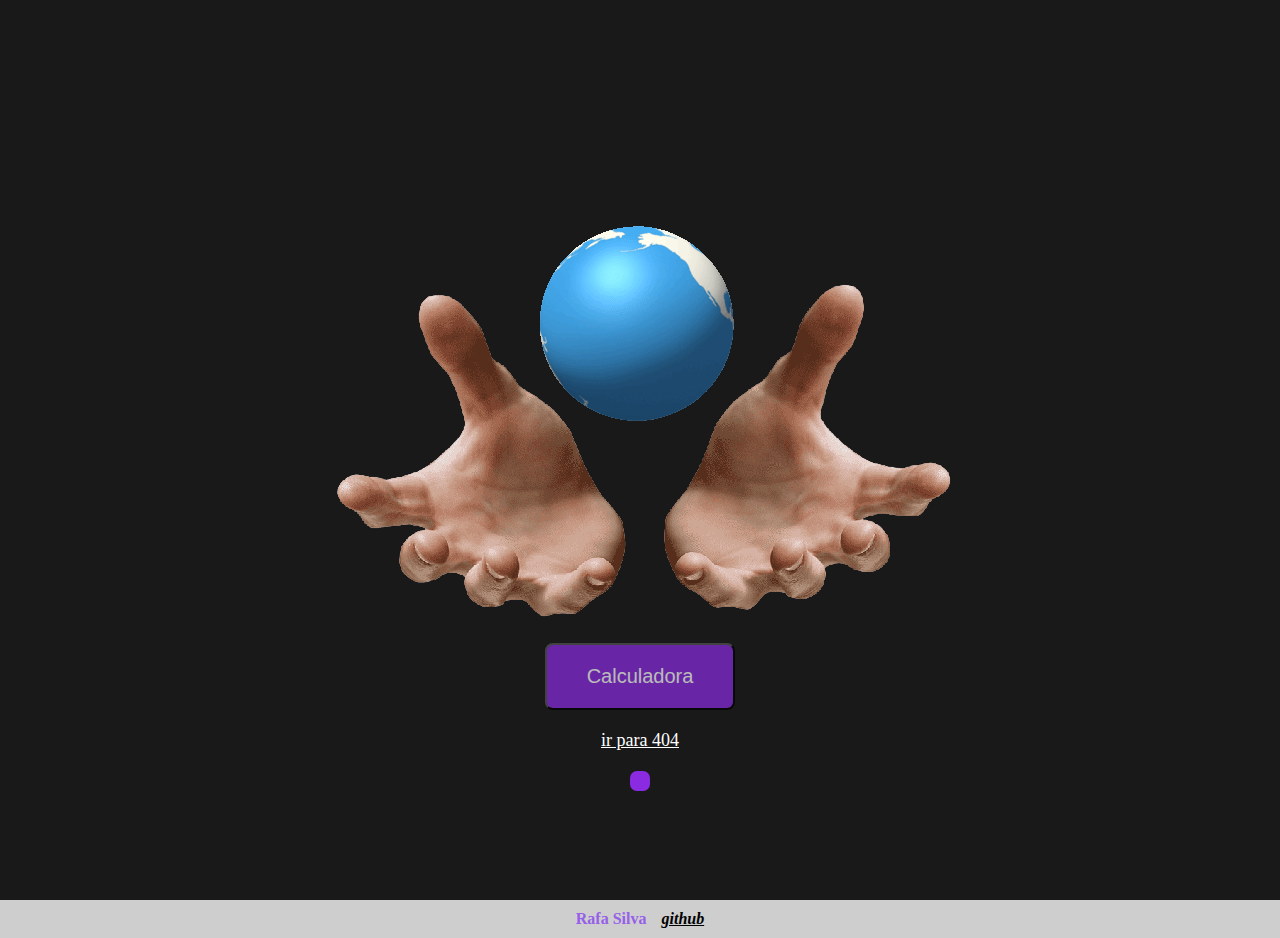
<file: desafios-part01/index.html>
<!DOCTYPE html>
<html lang="en">
  <head>
    <meta charset="UTF-8" />
    <meta http-equiv="X-UA-Compatible" content="IE=edge" />
    <meta name="viewport" content="width=device-width, initial-scale=1.0" />
    <title>Hello Word - Rafa</title>
    <link rel="stylesheet" href="style.css" />
  </head>
  <body>
    <div class="hello-word">
      <div class="bloco">
        <h1 class="texto">Hello</h1>
      </div>
      <img src="img/word.gif" />
      <img class="maos" src="img/maos.png" alt="" />

      <a href="/calculadora-calendario.html">
        <button class="btn-animado">Calculadora</button></a
      >
      <a class="ir-404" href="404.html">ir para 404</a>
      <div id="tempo" style="color: white"></div>
      <div id="timer"></div>
    </div>
    <footer>
      <p>Rafa Silva</p>
      <a href="https://github.com/sbezerrarafa"> github</a>
    </footer>
    <script>
      function contador(duracao, display) {
        var time = duracao,
          minutos,
          segundos;

        setInterval(function () {
          minutos = parseInt(time / 60, 10);
          segundos = parseInt(time % 60, 10);

          minutos = minutos < 10 ? '0' + minutos : minutos;
          segundos = segundos < 10 ? '0' + segundos : segundos;
          display.textContent = minutos + ':' + segundos;

          if (--time < 0) {
            time = duracao;
          }
        }, 1000);
      }
      window.onload = function () {
        var duracao = 60 * 10;
        display = document.querySelector('#tempo');

        contador(duracao, display);
      };
    </script>
  </body>
</html>
</file>
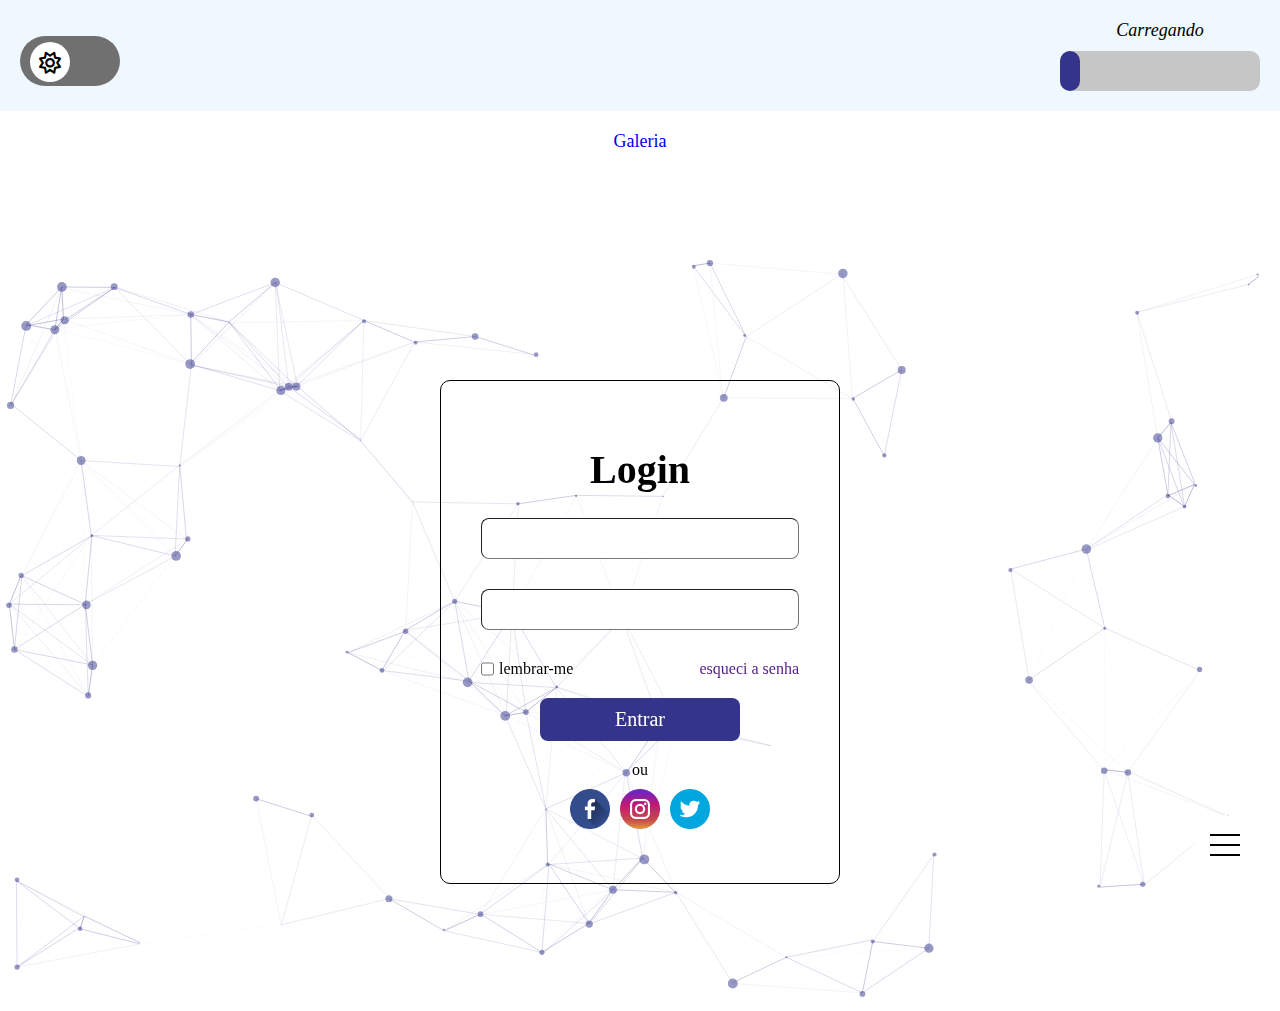
<file: desafios-part02/index.html>
<!DOCTYPE html>
<html lang="en">
  <head>
    <meta charset="UTF-8" />
    <meta http-equiv="X-UA-Compatible" content="IE=edge" />
    <meta name="viewport" content="width=device-width, initial-scale=1.0" />
    <title>Desafios-2</title>
    <link
      rel="stylesheet"
      href="https://cdnjs.cloudflare.com/ajax/libs/font-awesome/6.2.0/css/all.css"
    />
    <link rel="stylesheet" href="style.css" />
  </head>
  <body>
    <div class="topo">
      <div>
        <input type="checkbox" name="switch" id="switch" />
      </div>

      <div class="carregar">
        <p>Carregando</p>
        <div class="btn-loading">
          <div class="loading"></div>
        </div>
      </div>
    </div>
    <section class="container" id="container">
      <div class="sub-menu">
        <a target="blank" href="galeria.html">Galeria</a>
        <input style="display: none" type="checkbox" id="menu-hamburguer" />
        <label for="menu-hamburguer">
          <div class="menu">
            <span class="hamburguer"></span>
          </div>
        </label>
        <ul class="lista-mobile">
          <li>Home</li>
          <li>Contato</li>
          <li>Historia</li>
        </ul>
      </div>
      <div id="particles-js" class="animacao">
        <div class="form">
          <h4>Login</h4>
          <div class="email">
            <input type="email" />
          </div>
          <div class="senha">
            <input type="password" />
          </div>
          <div class="esqueci-senha">
            <div style="display: flex; gap: 5px">
              <input type="checkbox" />
              <label for="lembra-me">lembrar-me</label>
            </div>
            <a href="">esqueci a senha</a>
          </div>
          <a class="button" href="/quiz.html"> Entrar</a>
          <p>ou</p>
          <ul>
            <a href="https://www.facebook.com/" target="blank"
              ><li><img src="img/facebook.png" alt="" /></li
            ></a>
            <a href="https://www.instagram.com/" target="blank"
              ><li><img src="img/instagram.png" alt="" /></li
            ></a>
            <a href="https://twitter.com/" target="blank"
              ><li><img src="img/twitter.png" alt="" /></li
            ></a>
          </ul>
        </div>
      </div>
    </section>
  </body>
  <script type="text/javascript" src="js/script.js"></script>
  <script type="text/javascript" src="js/particles.js"></script>
  <script type="text/javascript" src="js/app.js"></script>
</html>
</file>
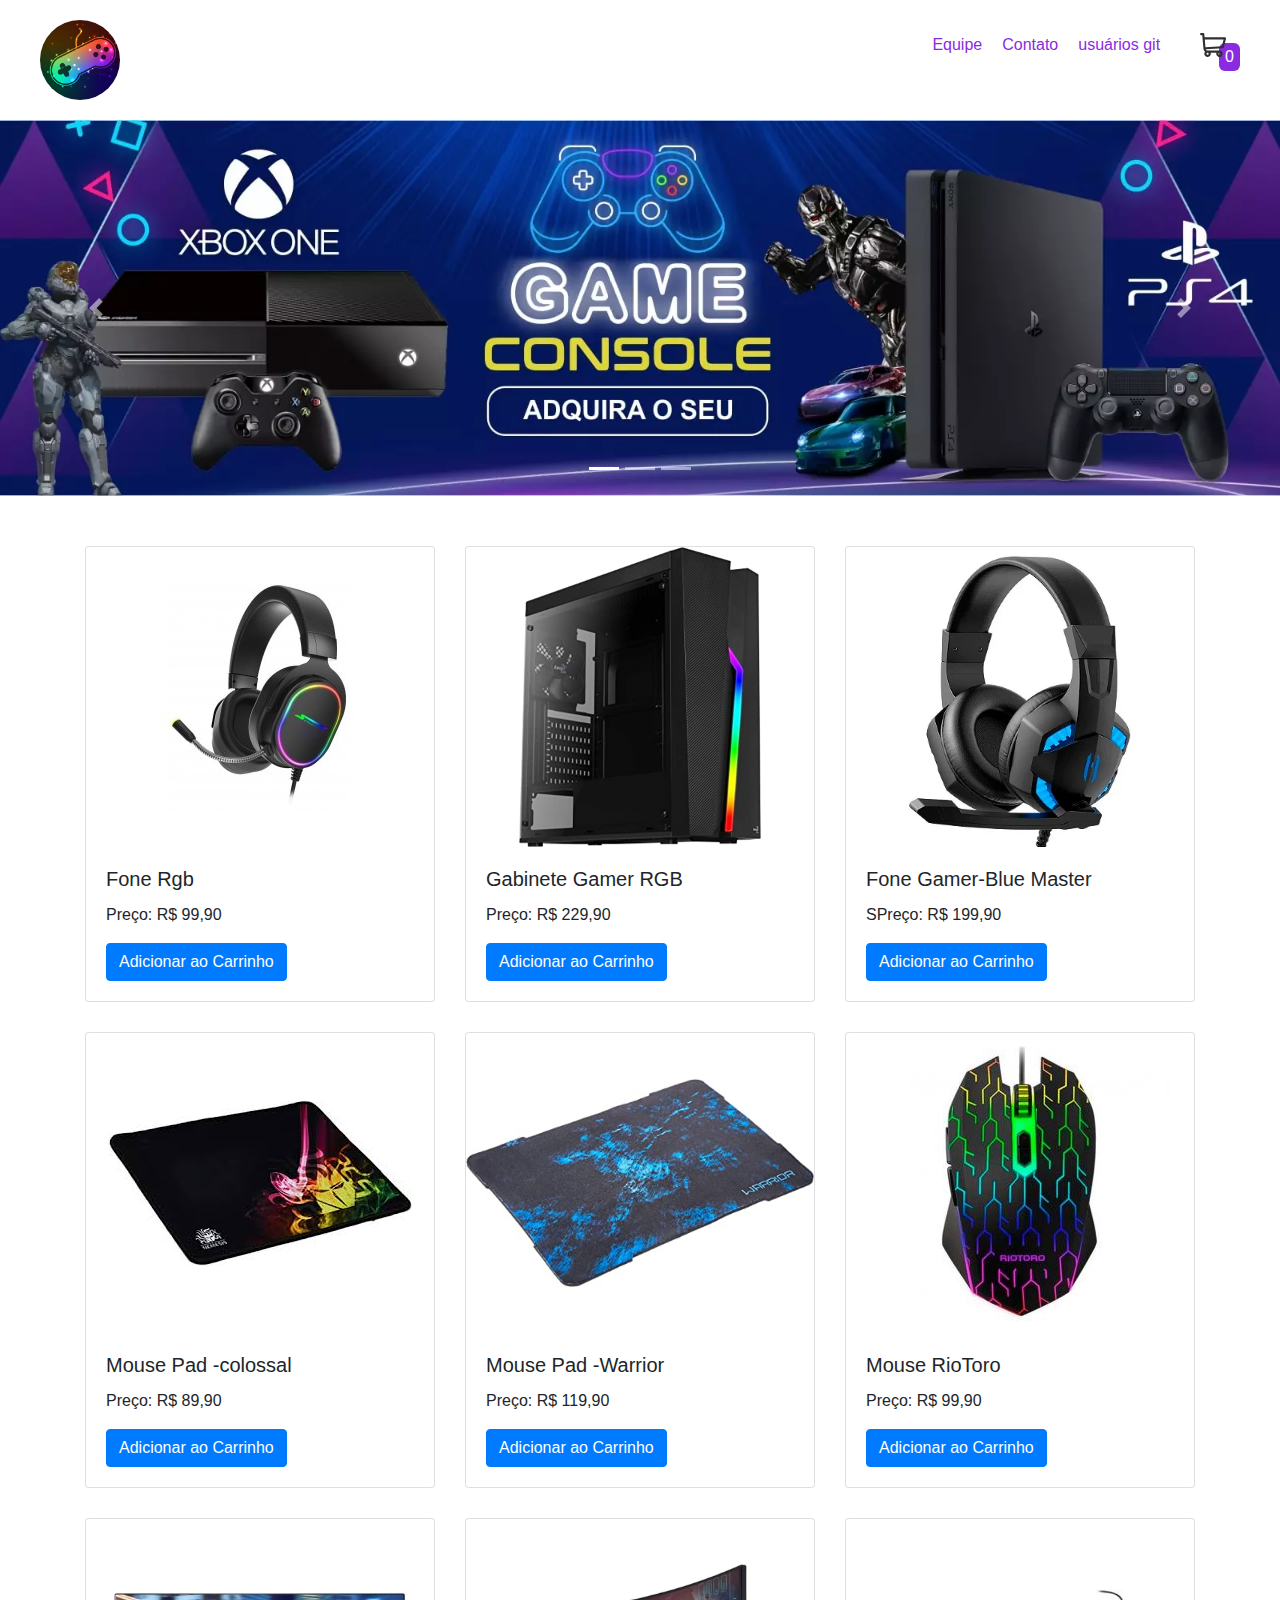
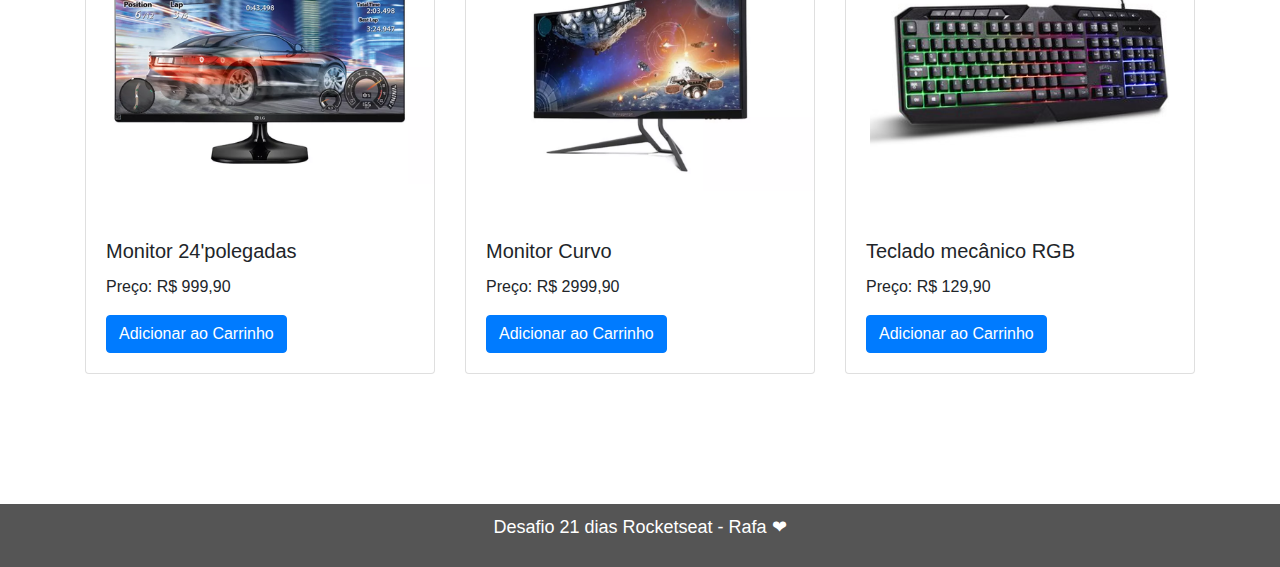
<file: desafios-part03/index.html>
<!DOCTYPE html>
<html lang="en">
  <head>
    <meta charset="UTF-8" />
    <meta http-equiv="X-UA-Compatible" content="IE=edge" />
    <meta name="viewport" content="width=device-width, initial-scale=1.0" />
    <link
      rel="stylesheet"
      href="https://cdn.jsdelivr.net/npm/bootstrap@4.0.0/dist/css/bootstrap.min.css"
      integrity="sha384-Gn5384xqQ1aoWXA+058RXPxPg6fy4IWvTNh0E263XmFcJlSAwiGgFAW/dAiS6JXm"
      crossorigin="anonymous"
    />
    <link rel="stylesheet" href="style.css" />
    <script
      src="https://code.jquery.com/jquery-3.2.1.slim.min.js"
      integrity="sha384-KJ3o2DKtIkvYIK3UENzmM7KCkRr/rE9/Qpg6aAZGJwFDMVNA/GpGFF93hXpG5KkN"
      crossorigin="anonymous"
    ></script>
    <script
      src="https://cdn.jsdelivr.net/npm/popper.js@1.12.9/dist/umd/popper.min.js"
      integrity="sha384-ApNbgh9B+Y1QKtv3Rn7W3mgPxhU9K/ScQsAP7hUibX39j7fakFPskvXusvfa0b4Q"
      crossorigin="anonymous"
    ></script>
    <script
      src="https://cdn.jsdelivr.net/npm/bootstrap@4.0.0/dist/js/bootstrap.min.js"
      integrity="sha384-JZR6Spejh4U02d8jOt6vLEHfe/JQGiRRSQQxSfFWpi1MquVdAyjUar5+76PVCmYl"
      crossorigin="anonymous"
    ></script>
    <script src="script.js"></script>
    <title>Desafio 3</title>
  </head>
  <body>
    <div class="menu">
      <img class="logo" src="./img/logo.png" alt="logo" />
      <ul>
        <a href=""><li>Equipe</li></a>
        <a href=""><li>Contato</li> </a>
        <a href="/usuarios.html"><li>usuários git</li> </a>
        <a href=""
          ><li>
            <a href="#"><img src="./img/carrinho.svg" alt="" /></a>
            <div id="carrinho">
              <span class="fn-carrinho" id="display">0</span>
            </div>
          </li>
        </a>
      </ul>
    </div>
    <div
      id="carouselExampleIndicators"
      class="carousel slide banner"
      data-ride="carousel"
    >
      <ol class="carousel-indicators">
        <li
          data-target="#carouselExampleIndicators"
          data-slide-to="0"
          class="active"
        ></li>
        <li data-target="#carouselExampleIndicators" data-slide-to="1"></li>
        <li data-target="#carouselExampleIndicators" data-slide-to="2"></li>
      </ol>
      <div class="carousel-inner">
        <div class="carousel-item active">
          <img
            class="d-block w-100"
            src="./img/banner-1.png"
            alt="First slide"
          />
        </div>
        <div class="carousel-item">
          <img
            class="d-block w-100"
            src="./img/banner-2.png"
            alt="Second slide"
          />
        </div>
        <div class="carousel-item">
          <img
            class="d-block w-100"
            src="./img/banner-3.png"
            alt="Third slide"
          />
        </div>
      </div>
      <a
        class="carousel-control-prev"
        href="#carouselExampleIndicators"
        role="button"
        data-slide="prev"
      >
        <span class="carousel-control-prev-icon" aria-hidden="true"></span>
        <span class="sr-only">Previous</span>
      </a>
      <a
        class="carousel-control-next"
        href="#carouselExampleIndicators"
        role="button"
        data-slide="next"
      >
        <span class="carousel-control-next-icon" aria-hidden="true"></span>
        <span class="sr-only">Next</span>
      </a>
    </div>

    <div class="container">
      <div class="row produtos">
        <div class="col-md-4">
          <div class="card">
            <img
              class="card-img-top"
              src="./img/fone-1.jpg"
              alt="Card image cap"
            />
            <div class="card-body">
              <h5 class="card-title">Fone Rgb</h5>
              <p class="card-text">Preço: R$ 99,90</p>
              <button
                onclick="myFunction()"
                id="btn-carrinho"
                class="btn btn-primary btn-carrinho"
              >
                Adicionar ao Carrinho
              </button>
            </div>
          </div>
        </div>
        <div class="col-md-4">
          <div class="card">
            <img
              class="card-img-top"
              src="./img/gabinete-1.jpg"
              alt="Card image cap"
            />
            <div class="card-body">
              <h5 class="card-title">Gabinete Gamer RGB</h5>
              <p class="card-text">Preço: R$ 229,90</p>
              <button
                onclick="myFunction()"
                id="btn-carrinho"
                class="btn btn-primary btn-carrinho"
              >
                Adicionar ao Carrinho
              </button>
            </div>
          </div>
        </div>
        <div class="col-md-4">
          <div class="card">
            <img
              class="card-img-top"
              src="./img/fone-2.png"
              alt="Card image cap"
            />
            <div class="card-body">
              <h5 class="card-title">Fone Gamer-Blue Master</h5>
              <p class="card-text">SPreço: R$ 199,90</p>
              <button
                onclick="myFunction()"
                id="btn-carrinho"
                class="btn btn-primary btn-carrinho"
              >
                Adicionar ao Carrinho
              </button>
            </div>
          </div>
        </div>
        <div class="col-md-4">
          <div class="card">
            <img
              class="card-img-top"
              src="./img/gamepad-2.jpg"
              alt="Card image cap"
            />
            <div class="card-body">
              <h5 class="card-title">Mouse Pad -colossal</h5>
              <p class="card-text">Preço: R$ 89,90</p>
              <button
                onclick="myFunction()"
                id="btn-carrinho"
                class="btn btn-primary btn-carrinho"
              >
                Adicionar ao Carrinho
              </button>
            </div>
          </div>
        </div>
        <div class="col-md-4">
          <div class="card">
            <img
              class="card-img-top"
              src="./img/gamepad-1.jpg"
              alt="Card image cap"
            />
            <div class="card-body">
              <h5 class="card-title">Mouse Pad -Warrior</h5>
              <p class="card-text">Preço: R$ 119,90</p>
              <button
                onclick="myFunction()"
                id="btn-carrinho"
                class="btn btn-primary btn-carrinho"
              >
                Adicionar ao Carrinho
              </button>
            </div>
          </div>
        </div>
        <div class="col-md-4">
          <div class="card">
            <img
              class="card-img-top"
              src="./img/mouse-1.jpg"
              alt="Card image cap"
            />
            <div class="card-body">
              <h5 class="card-title">Mouse RioToro</h5>
              <p class="card-text">Preço: R$ 99,90</p>
              <button
                onclick="myFunction()"
                id="btn-carrinho"
                class="btn btn-primary btn-carrinho"
              >
                Adicionar ao Carrinho
              </button>
            </div>
          </div>
        </div>
        <div class="col-md-4">
          <div class="card">
            <img
              class="card-img-top"
              src="./img/tela-2.png"
              alt="Card image cap"
            />
            <div class="card-body">
              <h5 class="card-title">Monitor 24'polegadas</h5>
              <p class="card-text">Preço: R$ 999,90</p>
              <button
                onclick="myFunction()"
                id="btn-carrinho"
                class="btn btn-primary btn-carrinho"
              >
                Adicionar ao Carrinho
              </button>
            </div>
          </div>
        </div>
        <div class="col-md-4">
          <div class="card">
            <img
              class="card-img-top"
              src="./img/tela-1.png"
              alt="Card image cap"
            />
            <div class="card-body">
              <h5 class="card-title">Monitor Curvo</h5>
              <p class="card-text">Preço: R$ 2999,90</p>
              <button
                onclick="myFunction()"
                id="btn-carrinho"
                class="btn btn-primary btn-carrinho"
              >
                Adicionar ao Carrinho
              </button>
            </div>
          </div>
        </div>
        <div class="col-md-4">
          <div class="card">
            <img
              class="card-img-top"
              src="./img/teclado-1.jpg"
              alt="Card image cap"
            />
            <div class="card-body">
              <h5 class="card-title">Teclado mecânico RGB</h5>
              <p class="card-text">Preço: R$ 129,90</p>
              <button
                onclick="myFunction()"
                id="btn-carrinho"
                class="btn btn-primary btn-carrinho"
              >
                Adicionar ao Carrinho
              </button>
            </div>
          </div>
        </div>
      </div>
    </div>
    <footer>
      <p>
        Desafio 21 dias Rocketseat -
        <a href="https://github.com/sbezerrarafa/">Rafa &#10084;</a>
      </p>
    </footer>
  </body>
</html>
</file>
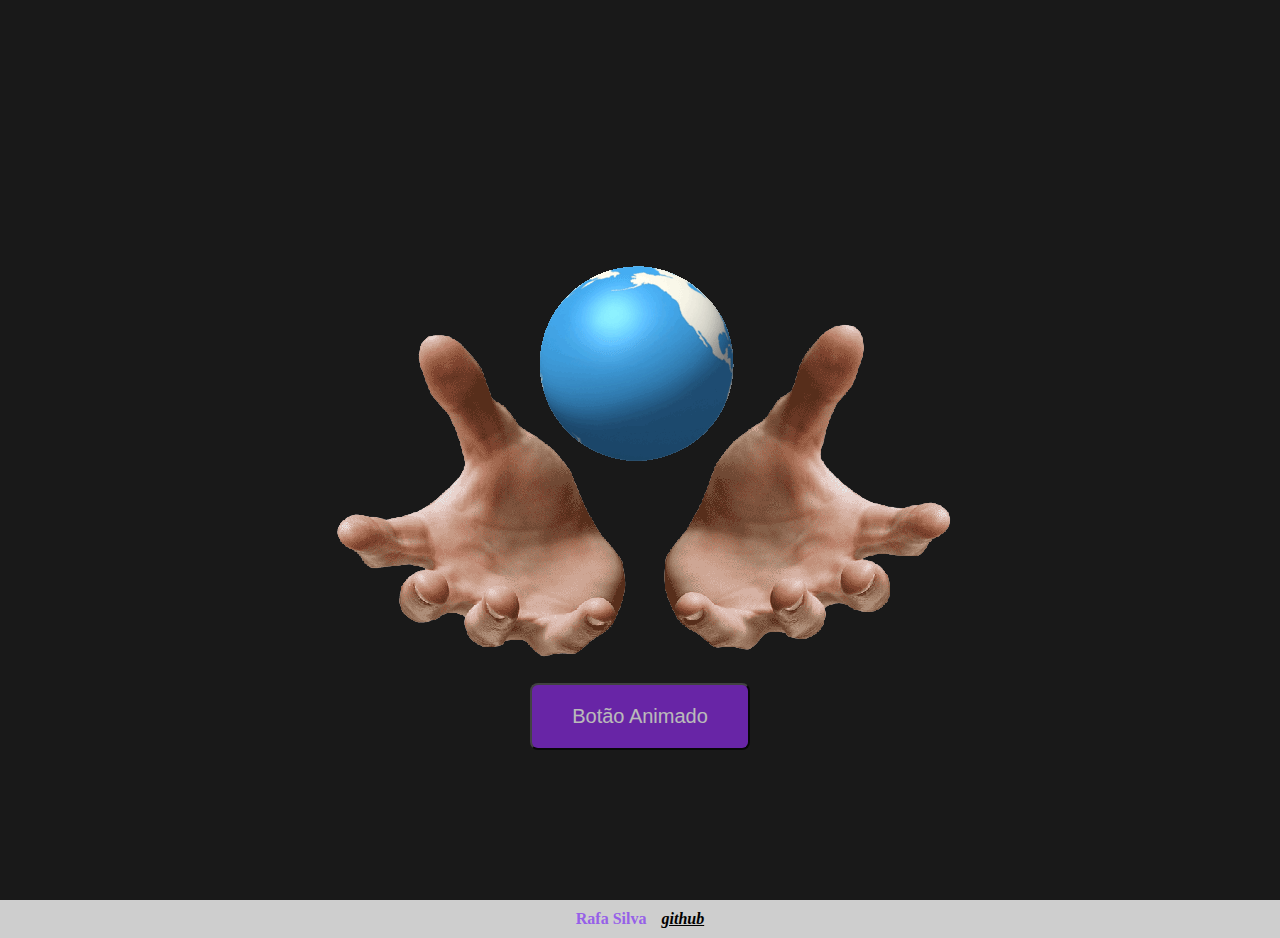
<file: hello-word/index.html>
<!DOCTYPE html>
<html lang="en">
  <head>
    <meta charset="UTF-8" />
    <meta http-equiv="X-UA-Compatible" content="IE=edge" />
    <meta name="viewport" content="width=device-width, initial-scale=1.0" />
    <title>Hello Word - Rafa</title>
    <link rel="stylesheet" href="style.css" />
  </head>
  <body>
    <div class="hello-word">
      <div class="bloco">
        <h1 class="texto">Hello</h1>
      </div>
      <img src="img/word.gif" />
      <img class="maos" src="img/maos.png" alt="" />

      <button class="btn-animado">Botão Animado</button>
    </div>
    <footer>
      <p>Rafa Silva</p>
      <a href="https://github.com/sbezerrarafa"> github</a>
    </footer>
  </body>
</html>
</file>
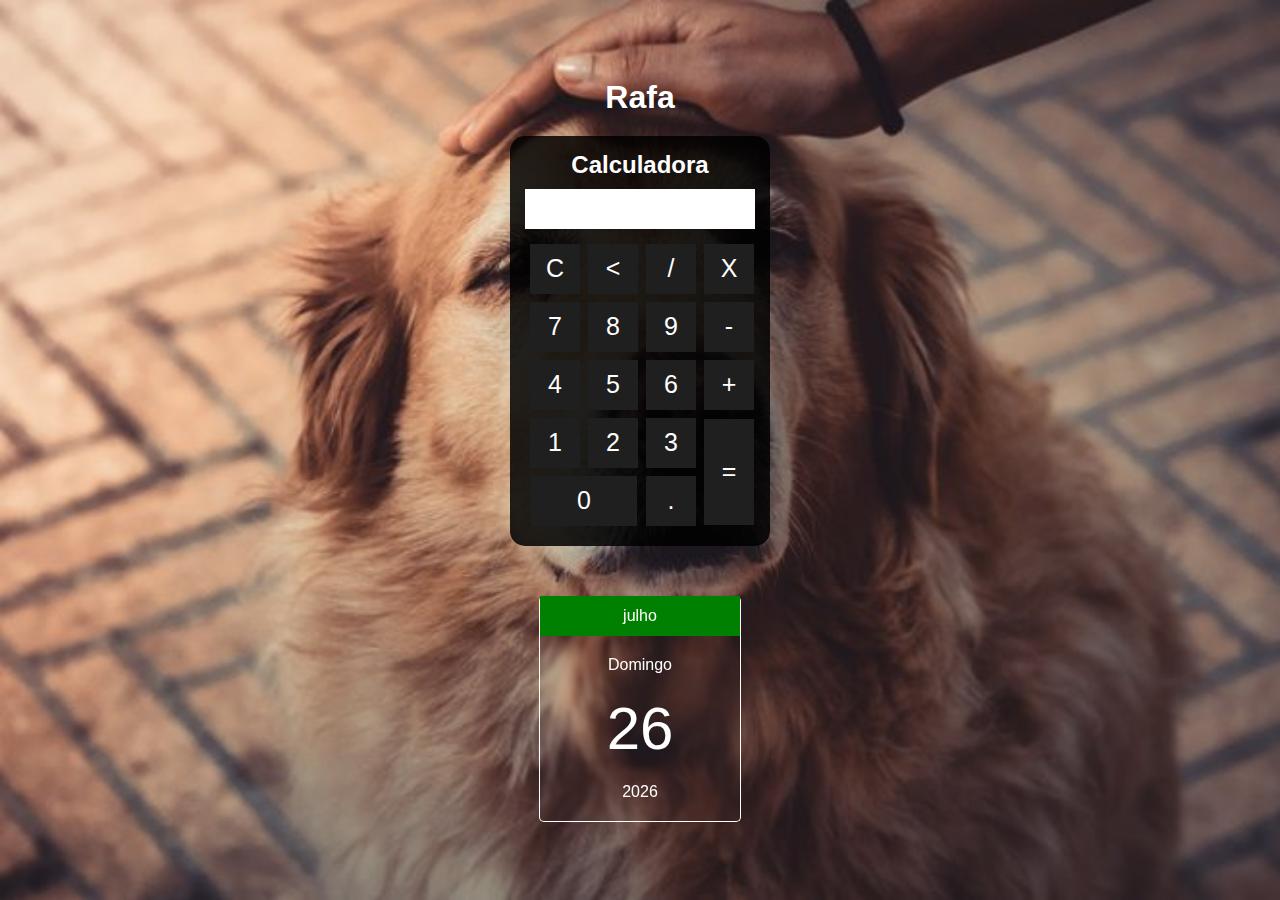
<file: desafios-part01/calculadora-calendario.html>
<!DOCTYPE html>
<html lang="en">
  <head>
    <meta charset="UTF-8" />
    <meta http-equiv="X-UA-Compatible" content="IE=edge" />
    <meta name="viewport" content="width=device-width, initial-scale=1.0" />
    <link rel="stylesheet" href="style.css" />

    <title>Calculadora</title>
  </head>

  <body>
    <div class="fundo">
      <h1>Rafa</h1>

      <div class="calculadora">
        <h2>Calculadora</h2>
        <p id="resultado"></p>
        <table>
          <tr>
            <td><button onclick="clean()">C</button></td>
            <td><button onclick="back()"><</button></td>
            <td><button class="botao" onclick="insert('/')">/</button></td>
            <td><button class="botao" onclick="insert('*')">X</button></td>
          </tr>
          <tr>
            <td><button onclick="insert('7')">7</button></td>
            <td><button onclick="insert('8')">8</button></td>
            <td><button onclick="insert('9')">9</button></td>
            <td><button class="botao" onclick="insert('-')">-</button></td>
          </tr>
          <tr>
            <td><button onclick="insert('4')">4</button></td>
            <td><button onclick="insert('5')">5</button></td>
            <td><button onclick="insert('6')">6</button></td>
            <td><button class="botao" onclick="insert('+')">+</button></td>
          </tr>
          <tr>
            <td><button onclick="insert('1')">1</button></td>
            <td><button onclick="insert('2')">2</button></td>
            <td><button onclick="insert('3')">3</button></td>
            <td rowspan="2">
              <button class="igual" onclick="calcular()">=</button>
            </td>
          </tr>
          <tr>
            <td colspan="2">
              <button onclick="insert('0')" class="zero">0</button>
            </td>
            <td><button onclick="insert('.')">.</button></td>
          </tr>
        </table>
      </div>
      <div class="glassmorphism">
        <p id="mes" class="mes"></p>
        <p id="dia-semana" class="dia-semana"></p>
        <p id="dia-mes" class="dia-mes"></p>
        <p id="ano" class="ano"></p>
      </div>
    </div>
    <script type="text/javascript" src="js/script.js"></script>
  </body>
</html>
</file>
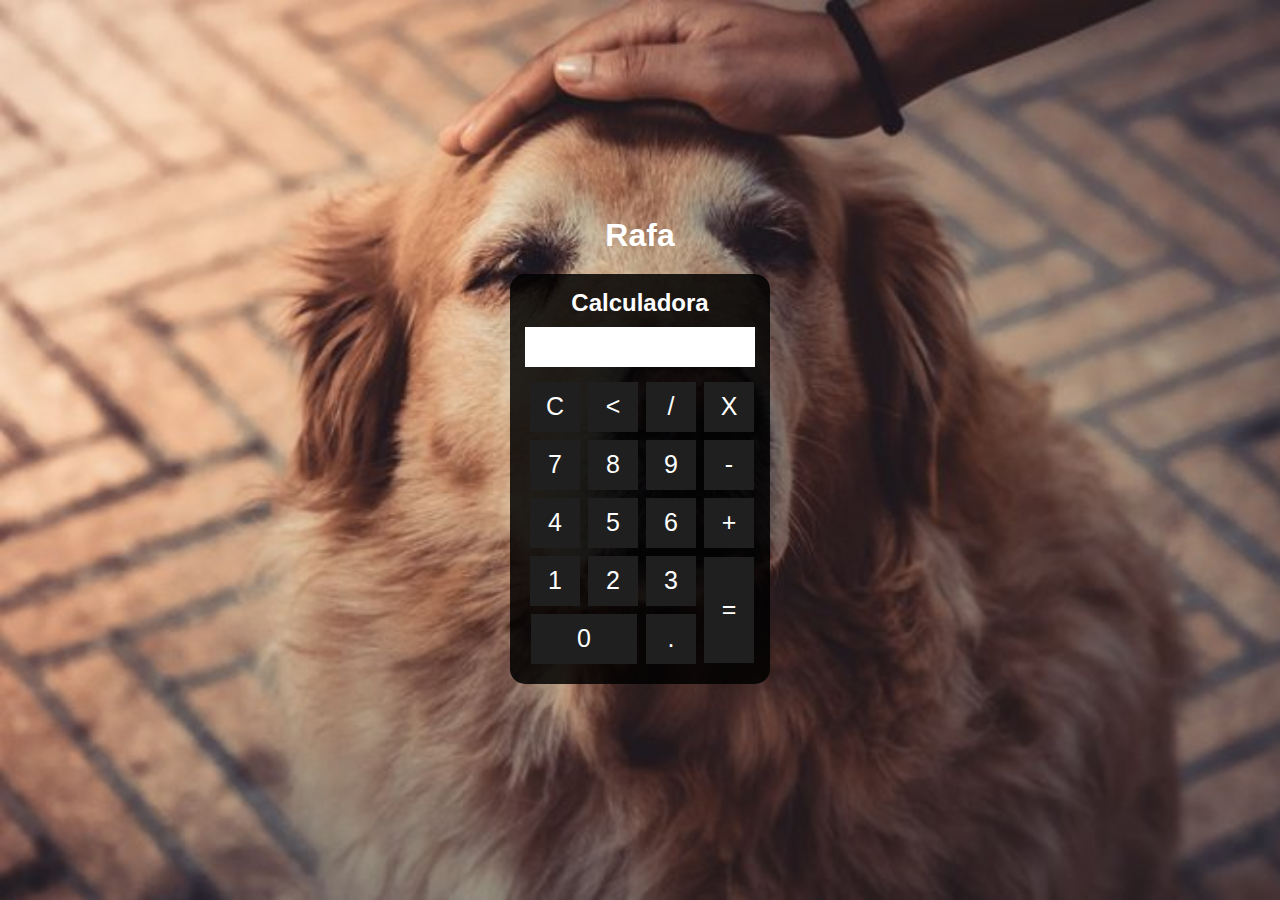
<file: desafios-part01/calculadora.html>
<!DOCTYPE html>
<html lang="en">
  <head>
    <meta charset="UTF-8" />
    <meta http-equiv="X-UA-Compatible" content="IE=edge" />
    <meta name="viewport" content="width=device-width, initial-scale=1.0" />
    <link rel="stylesheet" href="style.css" />
    <script type="text/javascript" src="js/script.js"></script>
    <title>Calculadora</title>
  </head>

  <body>
    <div class="fundo">
      <h1>Rafa</h1>

      <div class="calculadora">
        <h2>Calculadora</h2>
        <p id="resultado"></p>
        <table>
          <tr>
            <td><button onclick="clean()">C</button></td>
            <td><button onclick="back()"><</button></td>
            <td><button class="botao" onclick="insert('/')">/</button></td>
            <td><button class="botao" onclick="insert('*')">X</button></td>
          </tr>
          <tr>
            <td><button onclick="insert('7')">7</button></td>
            <td><button onclick="insert('8')">8</button></td>
            <td><button onclick="insert('9')">9</button></td>
            <td><button class="botao" onclick="insert('-')">-</button></td>
          </tr>
          <tr>
            <td><button onclick="insert('4')">4</button></td>
            <td><button onclick="insert('5')">5</button></td>
            <td><button onclick="insert('6')">6</button></td>
            <td><button class="botao" onclick="insert('+')">+</button></td>
          </tr>
          <tr>
            <td><button onclick="insert('1')">1</button></td>
            <td><button onclick="insert('2')">2</button></td>
            <td><button onclick="insert('3')">3</button></td>
            <td rowspan="2">
              <button class="igual" onclick="calcular()">=</button>
            </td>
          </tr>
          <tr>
            <td colspan="2">
              <button onclick="insert('0')" class="zero">0</button>
            </td>
            <td><button onclick="insert('.')">.</button></td>
          </tr>
        </table>
      </div>
    </div>
  </body>
</html>
</file>
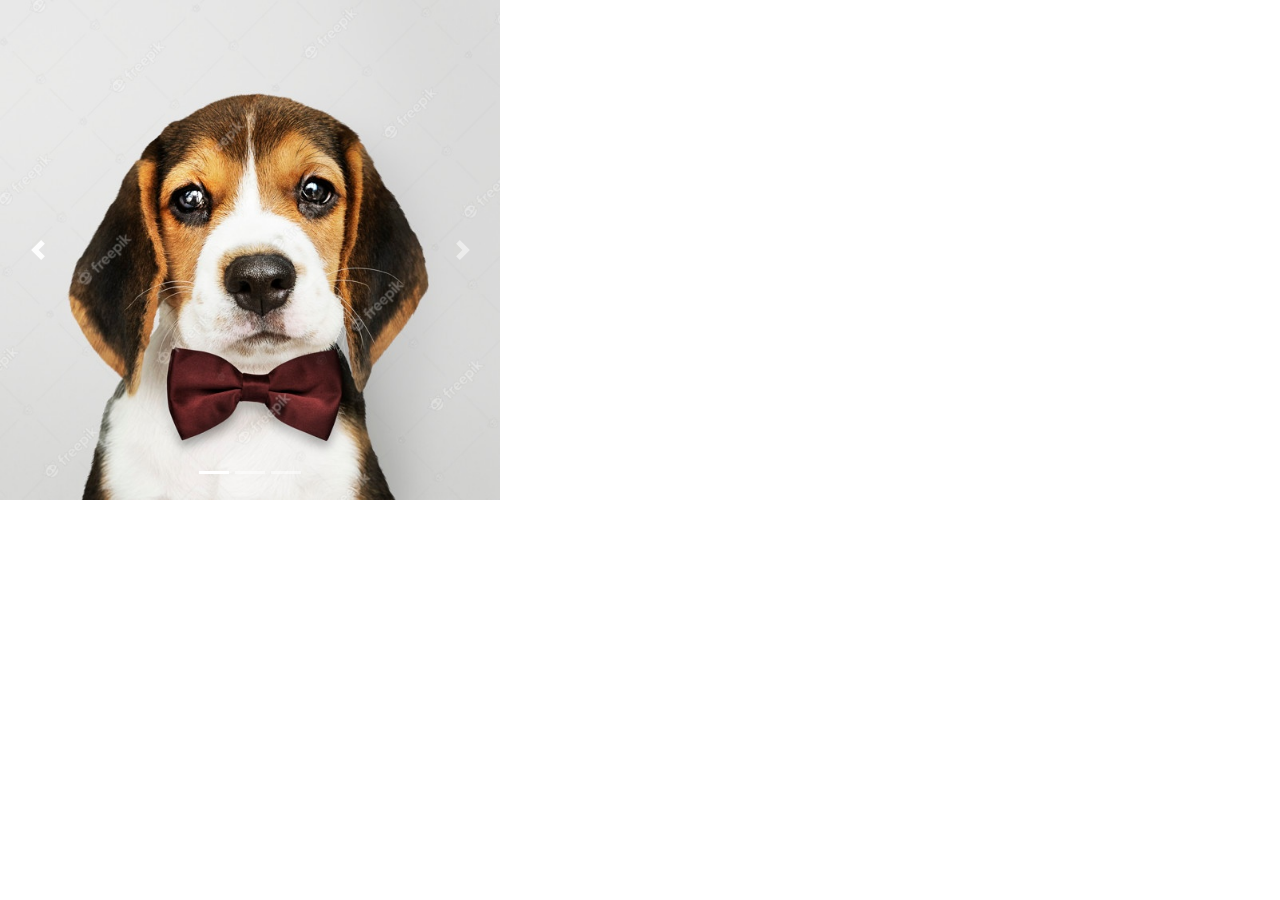
<file: desafios-part02/galeria.html>
<!DOCTYPE html>
<html lang="en">
  <head>
    <meta charset="UTF-8" />
    <meta http-equiv="X-UA-Compatible" content="IE=edge" />
    <meta name="viewport" content="width=device-width, initial-scale=1.0" />
    <title>Galeria</title>
    <link
      rel="stylesheet"
      href="https://cdn.jsdelivr.net/npm/bootstrap@4.0.0/dist/css/bootstrap.min.css"
      integrity="sha384-Gn5384xqQ1aoWXA+058RXPxPg6fy4IWvTNh0E263XmFcJlSAwiGgFAW/dAiS6JXm"
      crossorigin="anonymous"
    />
    <script
      src="https://code.jquery.com/jquery-3.2.1.slim.min.js"
      integrity="sha384-KJ3o2DKtIkvYIK3UENzmM7KCkRr/rE9/Qpg6aAZGJwFDMVNA/GpGFF93hXpG5KkN"
      crossorigin="anonymous"
    ></script>
    <script
      src="https://cdn.jsdelivr.net/npm/popper.js@1.12.9/dist/umd/popper.min.js"
      integrity="sha384-ApNbgh9B+Y1QKtv3Rn7W3mgPxhU9K/ScQsAP7hUibX39j7fakFPskvXusvfa0b4Q"
      crossorigin="anonymous"
    ></script>
    <script
      src="https://cdn.jsdelivr.net/npm/bootstrap@4.0.0/dist/js/bootstrap.min.js"
      integrity="sha384-JZR6Spejh4U02d8jOt6vLEHfe/JQGiRRSQQxSfFWpi1MquVdAyjUar5+76PVCmYl"
      crossorigin="anonymous"
    ></script>
  </head>
  <body>
    <section class="galeria" style="width: 500px">
      <div
        id="carouselExampleIndicators"
        class="carousel slide"
        data-ride="carousel"
      >
        <ol class="carousel-indicators">
          <li
            data-target="#carouselExampleIndicators"
            data-slide-to="0"
            class="active"
          ></li>
          <li data-target="#carouselExampleIndicators" data-slide-to="1"></li>
          <li data-target="#carouselExampleIndicators" data-slide-to="2"></li>
        </ol>
        <div class="carousel-inner">
          <div class="carousel-item active">
            <img
              class="d-block w-100"
              src="img/cachorrinho.png"
              alt="First slide"
            />
          </div>
          <div class="carousel-item">
            <img
              class="d-block w-100"
              src="img/gatinho.png"
              alt="Second slide"
            />
          </div>
          <div class="carousel-item">
            <img class="d-block w-100" src="img/ovelha.png" alt="Third slide" />
          </div>
        </div>
        <a
          class="carousel-control-prev"
          href="#carouselExampleIndicators"
          role="button"
          data-slide="prev"
        >
          <span class="carousel-control-prev-icon" aria-hidden="true"></span>
          <span class="sr-only">Previous</span>
        </a>
        <a
          class="carousel-control-next"
          href="#carouselExampleIndicators"
          role="button"
          data-slide="next"
        >
          <span class="carousel-control-next-icon" aria-hidden="true"></span>
          <span class="sr-only">Next</span>
        </a>
      </div>
    </section>
  </body>
</html>
</file>
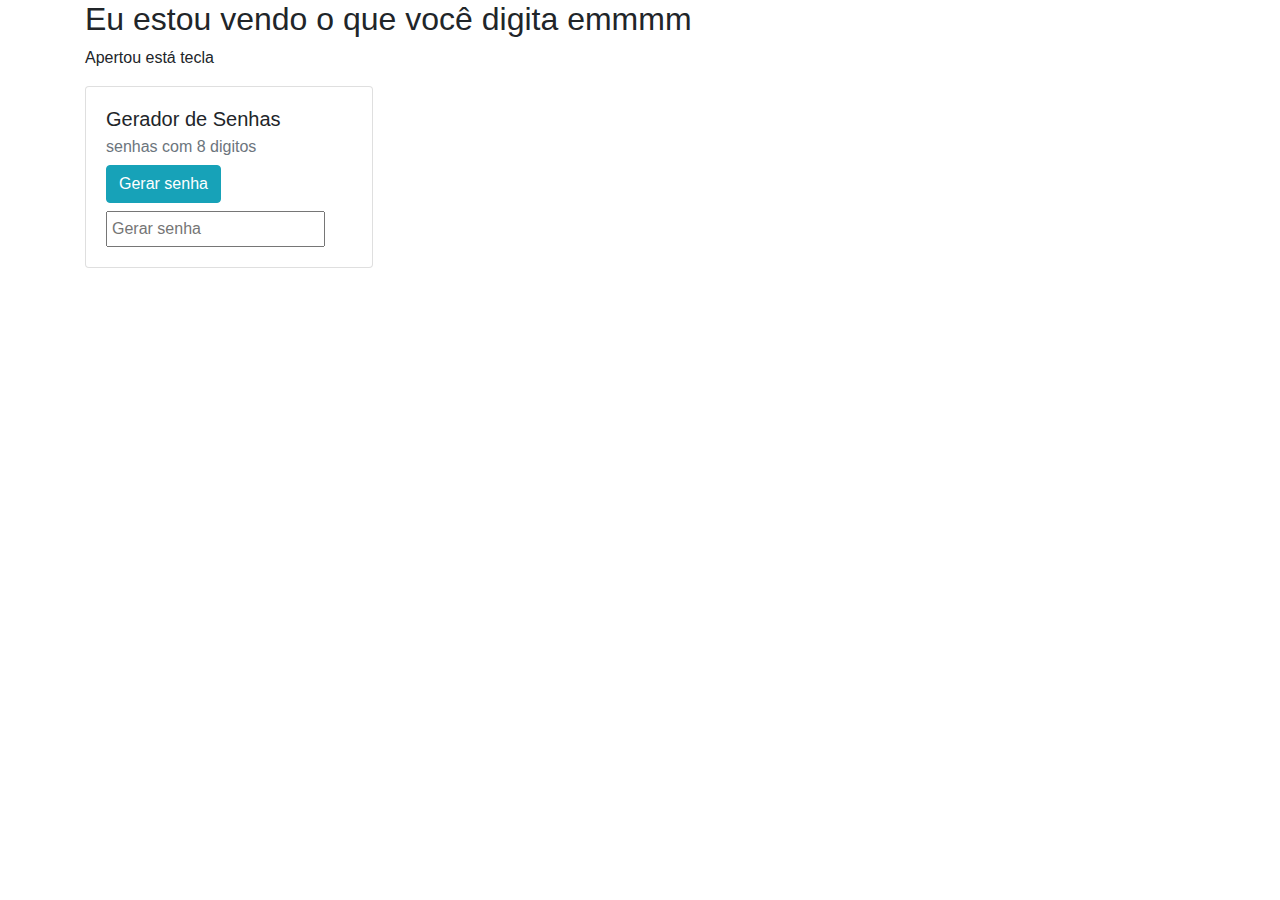
<file: desafios-part03/desafiosGerais.html>
<!DOCTYPE html>
<html lang="en">
  <head>
    <meta charset="UTF-8" />
    <meta http-equiv="X-UA-Compatible" content="IE=edge" />
    <meta name="viewport" content="width=device-width, initial-scale=1.0" />
    <title>Document</title>
    <link
      rel="stylesheet"
      href="https://cdn.jsdelivr.net/npm/bootstrap@4.0.0/dist/css/bootstrap.min.css"
      integrity="sha384-Gn5384xqQ1aoWXA+058RXPxPg6fy4IWvTNh0E263XmFcJlSAwiGgFAW/dAiS6JXm"
      crossorigin="anonymous"
    />
    <link rel="stylesheet" href="style.css" />
    <script
      src="https://code.jquery.com/jquery-3.2.1.slim.min.js"
      integrity="sha384-KJ3o2DKtIkvYIK3UENzmM7KCkRr/rE9/Qpg6aAZGJwFDMVNA/GpGFF93hXpG5KkN"
      crossorigin="anonymous"
    ></script>
    <script
      src="https://cdn.jsdelivr.net/npm/popper.js@1.12.9/dist/umd/popper.min.js"
      integrity="sha384-ApNbgh9B+Y1QKtv3Rn7W3mgPxhU9K/ScQsAP7hUibX39j7fakFPskvXusvfa0b4Q"
      crossorigin="anonymous"
    ></script>
    <script
      src="https://cdn.jsdelivr.net/npm/bootstrap@4.0.0/dist/js/bootstrap.min.js"
      integrity="sha384-JZR6Spejh4U02d8jOt6vLEHfe/JQGiRRSQQxSfFWpi1MquVdAyjUar5+76PVCmYl"
      crossorigin="anonymous"
    ></script>
    <script src="script.js"></script>
  </head>
  <body>
    <div class="container">
      <h2>Eu estou vendo o que você digita emmmm</h2>
      <span>
        Apertou está tecla
        <p id="digitado"></p
      ></span>
      <div class="row" style="gap: 30px">
        <div class="col-md-3">
          <div class="card" style="width: 18rem">
            <div class="card-body">
              <h5 class="card-title">Gerador de Senhas</h5>
              <h6 class="card-subtitle mb-2 text-muted">
                senhas com 8 digitos
              </h6>
              <button class="btn btn-info" id="btn" onclick="getPassword8()">
                Gerar senha
              </button>
              <input
                style="padding: 4px"
                class="mt-2"
                type="text"
                placeholder="Gerar senha"
                id="senha8"
                readonly=""
              />
            </div>
          </div>
        </div>
      </div>
    </div>
  </body>
</html>
</file>
<file: desafios-part01/style.css>
* {
  margin: 0;
  padding: 0;
}
.hello-word {
  width: 100%;
  display: flex;
  justify-content: center;
  align-items: center;
  flex-direction: column;
  height: 100vh;
  background: #191919;
}
.bloco {
  overflow: hidden;
  position: relative;
}

.bloco:after {
  content: '';
  position: absolute;
  top: 0;
  left: 0;
  width: 100%;
  height: 100%;
  background-color: #9660e8;
  transform: translateX(-100%);
  animation: crescerBloco 2s 4s both, revelarbloco 2s 6s both;
  animation-iteration-count: 1000;
}
.texto {
  color: white;
  font-size: 80px;
  opacity: 0;
  animation: fadeInText 0s 1.1s both;
}
.ir-404 {
  margin-top: 20px;
  color: white;
  font-size: 18px;
}
.maos {
  margin-top: -260px;
}
@media only screen and (max-width: 600px) {
  .maos {
    margin-top: -190px;
    width: 100%;
  }
}
footer {
  padding: 10px 0;
  color: #9660e8;
  font-weight: 700;
  display: flex;
  justify-content: center;
  align-items: center;
  background: #cecece;
  gap: 15px;
}
footer a {
  color: black;
  font-style: italic;
}

@keyframes fadeInText {
  from {
    opacity: 0;
  }
  to {
    opacity: 1;
  }
}
@keyframes crescerBloco {
  from {
    width: 0%;
  }
  to {
    width: 100%;
  }
}

@keyframes revelarbloco {
  from {
    transform: translateX(0);
  }
  to {
    transform: translateX(100%);
  }
}

.btn-animado {
  padding: 20px 40px;
  border-radius: 8px;
  color: white;
  background: blueviolet;
  animation: animateBtn 3s linear infinite;
  opacity: 0.7;
  font-size: 20px;
  margin-top: 20px;
  cursor: pointer;
}

@keyframes animateBtn {
  0% {
    opacity: 0;
  }
  25% {
    opacity: 0.375;
  }

  50% {
    opacity: 0.7;
  }

  100% {
    opacity: 0;
  }
}

/*  calculadora */
.fundo {
  background-image: url('img/doguinho.png');
  height: 100vh;
  color: white;
  font-family: arial;
  background-size: cover;
  display: flex;
  justify-content: center;
  align-items: center;
  text-align: center;
  flex-direction: column;
  gap: 20px;
}
.calculadora {
  width: 230px;
  background: black;
  border-radius: 15px;
  padding: 15px;
  background: rgba(0, 0, 0, 0.85);
}
.calculadora p {
  background: white;
  color: black;
  padding: 20px;
  margin: 10px 0;
  font-size: 10px 20px;
  text-align: right;
}
.calculadora button {
  width: 50px;
  height: 50px;
  font-size: 25px;
  cursor: pointer;
  background: rgb(31, 31, 31);
  color: white;
  border: none;
  margin: 3px;
}
.calculadora button:hover {
  background: black;
}
.calculadora .igual {
  height: 106px;
}
.calculadora .zero {
  width: 106px;
}
/*  pag 404  */

.container-404 {
  height: 100vh;
  display: flex;
  justify-content: center;
  align-items: center;
  flex-direction: column;
  padding: 0 15px;
}
.container-404 h1 {
  font-size: 150px;
  color: wheat;
}
.container-404 p {
  font-size: 30px;
  color: blueviolet;
}
.container-404 a {
  margin-top: 30px;
  text-decoration: none;
  color: white;
  font-size: 20px;
  padding: 15px 30px;
  background-color: tomato;
  border-radius: 8px;
  cursor: pointer;
}
.container-404 a:hover {
  transform: scale(1.1);
}

/* glassmorphism */
.glassmorphism {
  background-color: violet;
  margin-top: 30px;
  display: flex;
  flex-direction: column;
  gap: 20px;
  justify-content: center;
  align-items: center;
  color: white;
  width: 200px;
  backdrop-filter: blur(2px);
  background-color: transparent;
  border: 1px solid white;
  border-top: none;
  border-radius: 5px;
}

.mes {
  width: 100%;
  height: 40px;
  display: flex;
  justify-content: center;
  align-items: center;
  background: green;
  color: white;
}
.dia-semana {
  color: white;
}
.dia-mes {
  font-size: 60px;
}
.ano {
  margin-bottom: 20px;
}

/*  temporizador */

#tempo {
  color: white;
  font-size: 40px;
  background: blueviolet;
  margin-top: 20px;
  padding: 10px;
  border-radius: 7px;
}
</file>
<file: desafios-part02/style.css>
* {
  padding: 0;
  margin: 0;
  box-sizing: border-box;
  text-decoration: none;
}

.topo {
  display: flex;
  justify-content: space-between;
  align-items: baseline;
  padding: 20px;
  background: aliceblue;
}
.sub-menu {
  padding: 20px;
  color: #34348b;
  display: flex;
  justify-content: space-between;
}
.sub-menu a {
  cursor: pointer;
  font-size: 18px;
}
.sub-menu a:hover {
  border-bottom: 2px solid #34348b;
}
.container {
  height: 100vh;
  align-items: center;
  display: flex;
  flex-direction: column;
  gap: 80px;
}
/* lib  */
.animacao {
  width: 100%;
  height: 100vh;
  background-image: url('');
  background-size: cover;
  background-position: 50% 50%;
  background-repeat: no-repeat;

  display: flex;
  justify-content: center;
  align-items: center;
}
.form {
  width: 400px;
  height: auto;
  padding: 40px;
  display: flex;
  flex-direction: column;
  border: 1px solid;
  border-radius: 10px;
  position: absolute;
}
.form .email input,
.senha input {
  padding: 8px;
  width: 100%;
  font-size: 20px;
  margin-bottom: 30px;
  border-width: thin;
  border-radius: 8px;
}
.form ul {
  display: flex;
  gap: 10px;
  justify-content: center;
  margin: 10px 0;
}
.form ul li {
  list-style: none;
}
.form ul li img {
  width: 40px;
  height: 40px;
  cursor: pointer;
}
.form ul li img:hover {
  transform: scale(1.1);
}
.form .button {
  display: flex;
  justify-content: center;
  width: 200px;
  padding: 10px 30px;
  font-size: 20px;
  color: white;
  background-color: #34348b;
  border: none;
  border-radius: 8px;
  margin: 20px auto;
  cursor: pointer;
}
.form button:hover {
  transform: scale(1.1);
}
.esqueci-senha {
  display: flex;
  justify-content: space-between;
}
.form h4 {
  margin: 25px auto;
  font-size: 40px;
}
.form p {
  margin: 0 auto;
}
/* check box switch */
.topo input[type='checkbox'] {
  appearance: none;
  width: 100px;
  height: 50px;
  background-color: #707070;
  position: absolute;
  border-radius: 50px;
  cursor: pointer;
  transition: 0.3s;
}
.topo input[type='checkbox']::before {
  content: '';
  position: absolute;
  width: 40px;
  height: 40px;
  border-radius: 50%;
  left: 10px;
  top: 6px;
  transition: 0.3s;
  background-color: #fff;
}
.topo input[type='checkbox']:after {
  content: '\f185';
  font-family: FontAwesome;
  position: absolute;
  color: #000;
  font-size: 22px;
  left: 19px;
  top: 15px;
  transition: 0.3s;
}
.topo input[type='checkbox']:checked {
  background: #34348b;
}
.topo input[type='checkbox']:checked:before {
  background: #000;
  left: 54px;
}
.topo input[type='checkbox']:checked:after {
  content: '\f042';
  font-family: FontAwesome;
  color: #fff;
  left: 64px;
}

/* animação carregamento */
.carregar {
  display: flex;
  align-items: center;
  flex-direction: column;
}
.carregar p {
  font-size: 18px;
  font-style: italic;
  margin-bottom: 10px;
}
.btn-loading {
  border-radius: 10px;
  width: 200px;
  height: 40px;
  background: #c6c6c6;
}
.loading {
  border-radius: 10px;
  background-color: #34348b;
  width: 20px;
  height: 40px;
  animation: carregar 3s linear infinite;
}
@keyframes carregar {
  0% {
    width: 20px;
  }
  10% {
    width: 40px;
  }
  20% {
    width: 60px;
  }
  30% {
    width: 80px;
  }
  40% {
    width: 100px;
  }
  50% {
    width: 120px;
  }
  60% {
    width: 140px;
  }
  80% {
    width: 160px;
  }
  90% {
    width: 180px;
  }
  100% {
    width: 200px;
  }
}
.menu {
  width: 60px;
  height: 60px;
  border-radius: 30px;
  background-color: white;
  position: fixed;
  bottom: 25px;
  right: 25px;
  cursor: pointer;
  box-shadow: 0 0 0 0px #fff, 0 0 0 0px #fff;
  /* isso ai de cima é como se fosse o from do animation */
  transition: box-shadow 1s ease-in-out;
}
.hamburguer {
  display: block;
  background: black;
  width: 30px;
  height: 2px;
  position: relative;
  top: 29px;
  left: 15px;
  transition: 0.5s ease-in-out;
}
.menu:hover {
  box-shadow: 0 0 0 8px #fff, 0 0 0 8px #fff;
}

.hamburguer::after,
.hamburguer::before {
  background: black;
  content: '';
  display: block;
  width: 100%;
  height: 100%;
  position: absolute;
  transition: 0.5s ease-in-out;
}
.hamburguer::before {
  top: -10px;
}
.hamburguer::after {
  bottom: -10px;
}
input:checked ~ label .hamburguer {
  transform: rotate(45deg);
}
input:checked ~ label .hamburguer::after {
  transform: rotate(90deg);
  bottom: 0;
}
input:checked ~ label .hamburguer::before {
  transform: rotate(90deg);
  top: 0;
}
input:checked ~ label .menu {
  box-shadow: 0 0 0 1vh #fff, 0 0 0 1vw #fff;
}
.sub-menu ul {
  position: absolute;
  list-style: none;
  opacity: 0;
  transition: 0.25s 0.5s cubic-bezier(0, 1.07, 0, 1.02);
}
.lista-mobile {
  text-align: center;
  margin-top: 50px;
}
.lista-mobile li {
  color: #34348b;
  font-size: 24px;
  margin-bottom: 8px;
  cursor: pointer;
}

.sub-menu input:checked ~ ul {
  opacity: 1;
}

.night-mode {
  background: #121214;
  color: white;
}
</file>
<file: desafios-part03/style.css>
* {
  padding: 0;
  margin: 0;
  box-sizing: 0;
  text-decoration: none;
  list-style: none;
}
a {
  color: blueviolet;
}
.menu {
  display: flex;
  justify-content: space-between;
  padding: 20px 40px;
  align-items: center;
}
.menu ul {
  display: flex;
  gap: 20px;
}
.logo {
  width: 80px;
  height: 80px;
  object-fit: cover;
  border-radius: 40px;
}
.banner {
  margin-bottom: 50px;
}
.banner img {
  min-height: 300px;
  max-height: 420px;
  object-fit: cover;
}
.produtos img {
  width: 100%;
  height: 300px;
  object-fit: scale-down;
}
.produtos .col-md-4 {
  margin-bottom: 30px;
}
footer {
  display: flex;
  justify-content: center;
  align-items: center;
  background-color: #555;
  padding: 10px;
  color: white;
  font-size: 18px;
  margin-top: 100px;
}
footer a {
  color: white;
}
footer a:hover {
  color: blueviolet;
  text-decoration: none;
}
.active-carrinho {
  width: 28px;
  height: 28px;
  background: #d6613e;
  border-radius: 6px;
  position: absolute;
  margin: -3px 0px 0 37px;
  opacity: 1;
}
#carrinho {
  margin-top: -14px;
  margin-left: 19px;
  background: blueviolet;
  color: white;
  padding: 2px 6px;
  border-radius: 6px;
}

/* .fn-carrinho {
  color: #fff;
  text-align: center;
} */

.container-user {
  margin: 0 auto;
  max-width: 960px;
}

.card-user {
  display: flex;
  flex-direction: column;
  justify-content: center;
  border: 1px solid #c6c6c6;
  border-radius: 8px;
  width: 300px;
  gap: 20px;
  padding-bottom: 15px;
  margin-top: 30px;
}
.card-user img {
  width: 100%;
  border-radius: 8px;
}
.description {
  display: flex;
  flex-direction: column;
  gap: 10px;
  padding: 15px;
}

#lista-nomes {
  display: flex;
  width: 100%;
  flex-wrap: wrap;
  gap: 10px;
}
</file>
<file: hello-word/style.css>
* {
  margin: 0;
  padding: 0;
}
.hello-word {
  width: 100%;
  display: flex;
  justify-content: center;
  align-items: center;
  flex-direction: column;
  height: 100vh;
  background: #191919;
}
.bloco {
  overflow: hidden;
  position: relative;
}

.bloco:after {
  content: '';
  position: absolute;
  top: 0;
  left: 0;
  width: 100%;
  height: 100%;
  background-color: #9660e8;
  transform: translateX(-100%);
  animation: crescerBloco 2s 4s both, revelarbloco 2s 6s both;
  animation-iteration-count: 1000;
}
.texto {
  color: white;
  font-size: 80px;
  opacity: 0;
  animation: fadeInText 0s 1.1s both;
}
.maos {
  margin-top: -260px;
}
@media only screen and (max-width: 600px) {
  .maos {
    margin-top: -190px;
    width: 100%;
  }
}
footer {
  padding: 10px 0;
  color: #9660e8;
  font-weight: 700;
  display: flex;
  justify-content: center;
  align-items: center;
  background: #cecece;
  gap: 15px;
}
footer a {
  color: black;
  font-style: italic;
}

@keyframes fadeInText {
  from {
    opacity: 0;
  }
  to {
    opacity: 1;
  }
}
@keyframes crescerBloco {
  from {
    width: 0%;
  }
  to {
    width: 100%;
  }
}

@keyframes revelarbloco {
  from {
    transform: translateX(0);
  }
  to {
    transform: translateX(100%);
  }
}

.btn-animado {
  padding: 20px 40px;
  border-radius: 8px;
  color: white;
  background: blueviolet;
  animation: animateBtn 3s linear infinite;
  opacity: 0.7;
  font-size: 20px;
  margin-top: 20px;
}

@keyframes animateBtn {
  0% {
    opacity: 0;
  }
  25% {
    opacity: 0.375;
  }

  50% {
    opacity: 0.7;
  }

  100% {
    opacity: 0;
  }
}
</file>
